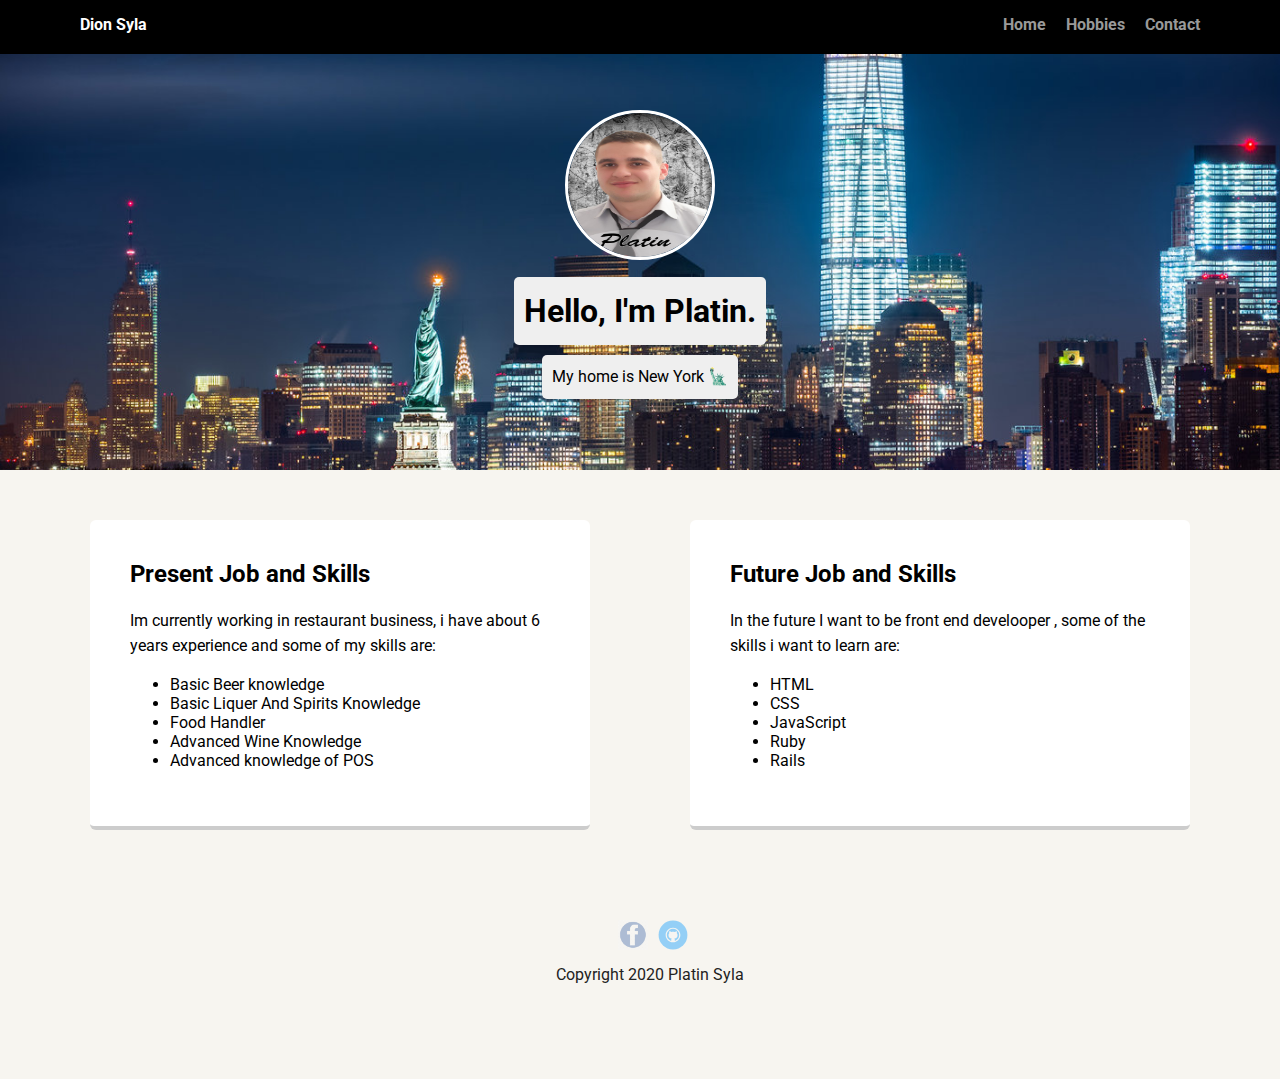
<file: index.html>
<!doctype html>
<html lang="en">
<head>
  <meta charset="utf-8">
  <title>Platin Syla's Profile</title>
  <meta name="viewport" content="width=device-width, initial-scale=1.0">
  <link rel="stylesheet" href="styles.css">
  <link href="https://fonts.googleapis.com/css?family=Muli%7CRoboto:400,300,500,700,900" rel="stylesheet"></head>
  <body>

    <nav class="main-nav">
        <ul class="nav">
          <li class="name">Dion Syla</li>
          <li><a href="index.html">Home</a></li>
          <li><a href="hobies.html">Hobbies</a></li>
		  <li><a href="contact.html">Contact</a></li>
        </ul>
    </nav>

    <header class="index-background">
      <img src="images/Platin.jpg" alt="Drawing of Platin Syla" class="profile-image">
      <h1 class="tag name">Hello, I'm Platin.</h1>
      <p class="tag location">My home is New York &#128509;</p>
    </header>

    <main class="flex">
      <section class="card">
        <h2>Present Job and Skills</h2>
        <p>Im currently working in restaurant business, i have about 6 years experience and some of my skills are:</p>
		 <ul>
          <li>Basic Beer knowledge</li>
          <li>Basic Liquer And Spirits Knowledge</li>
          <li>Food Handler</li>
          <li>Advanced Wine Knowledge</li>
          <li>Advanced knowledge of POS</li>
        </ul>
		</section>

      <section class="card">
        <h2>Future Job and Skills</h2>
        <p>In the future I want to be front end develooper , some of the skills i want to learn are:</p>
        <ul>
          <li>HTML</li>
          <li>CSS</li>
          <li>JavaScript</li>
          <li>Ruby</li>
          <li>Rails</li>
        </ul>
      </section>

    </main>
    <footer>
      <ul>
        <li><a href="https://www.facebook.com/platin.syla" class="social facebook" target="_blank" >facebook</a></li>
        <li><a href="https://github.com/platinyy" class="social github" target="_blank">Github</a></li>
      </ul>
      <p class="copyright">Copyright 2020 Platin Syla</p>
    </footer>
  </body>
  </html>
</file>
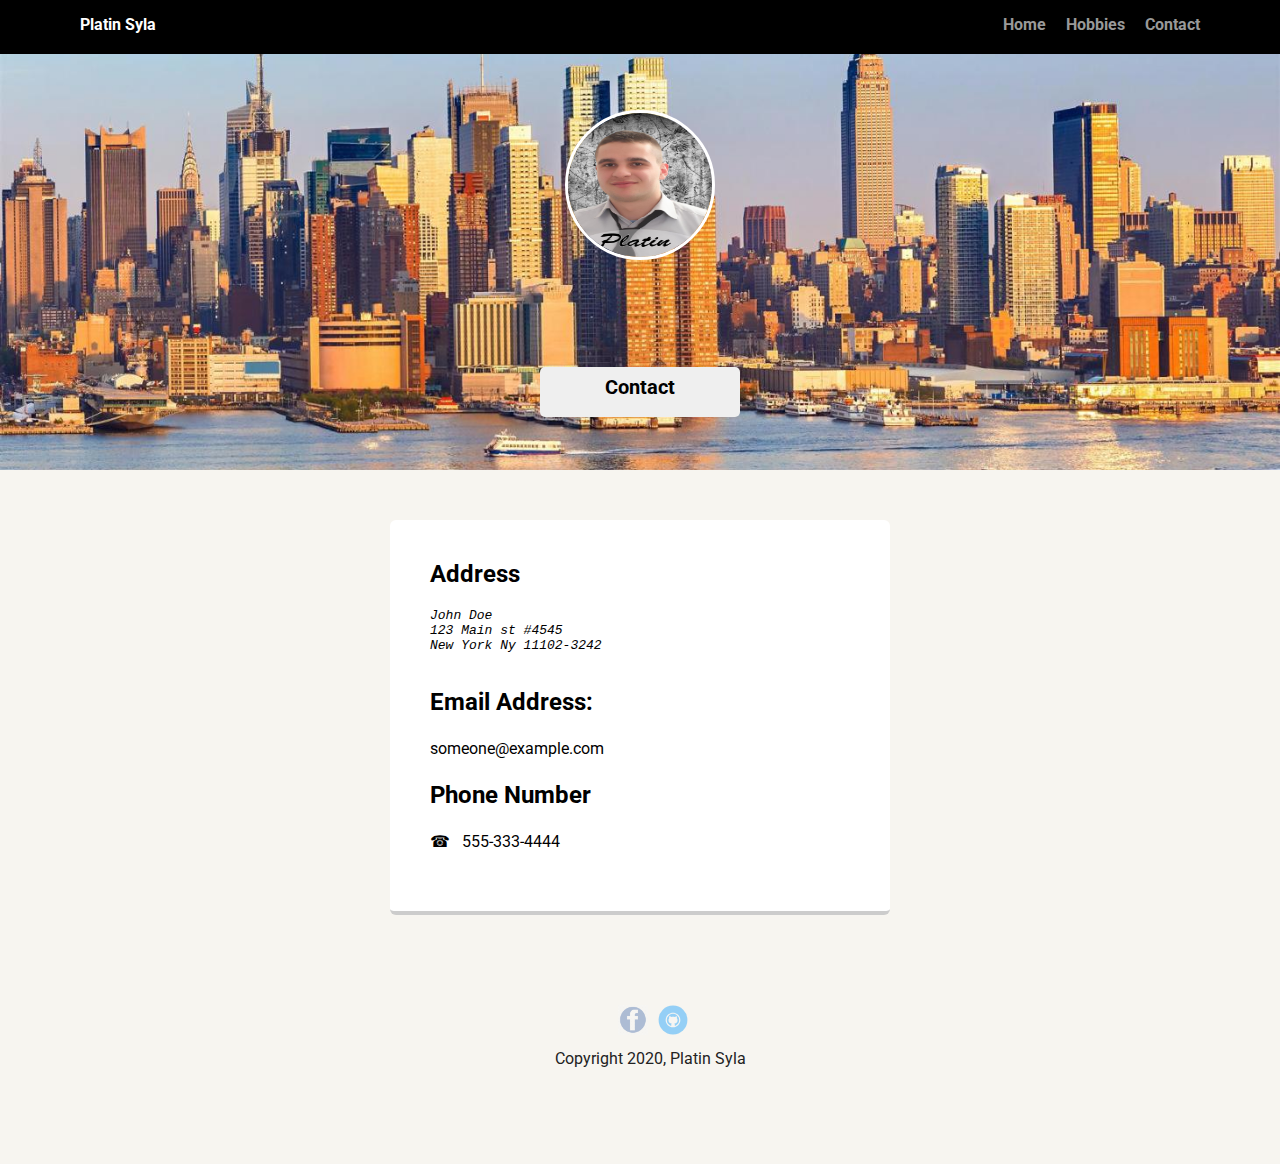
<file: contact.html>
<!doctype html>
<html lang="en">
<head>
  <meta charset="utf-8">
  <title>Platin Syla's Profile</title>
  <meta name="viewport" content="width=device-width, initial-scale=1.0">
  <link rel="stylesheet" href="styles.css">
  <link href="https://fonts.googleapis.com/css?family=Muli%7CRoboto:400,300,500,700,900" rel="stylesheet"></head>
 

 <body>

    <nav class="main-nav">
        <ul class="nav">
          <li class="name">Platin Syla</li>
          <li><a href="index.html">Home</a></li>
          <li><a href="hobies.html">Hobbies</a></li>
		  <li><a href="contact.html">Contact</a></li>
        </ul>
    </nav>

    <header class="contact-background">
      <img src="images/Platin.jpg" alt="Drawing of Platin Syla" class="profile-image">
      <p class="contactt">Contact</p>
    </header>
	<main class="flex">
 <article class="card">    
        <h2>Address</h2>
		<address>
		<pre>
John Doe
123 Main st #4545
New York Ny 11102-3242
		</pre>
		</address>
		<a href="someone@example.com"><h2>Email Address:</h2><p>someone@example.com</p></a>
		<h2>Phone Number</h2><p>&#9742; &nbsp;  555-333-4444</p>
      </article>
	  </main>
<footer>
      <ul>
        <li><a href="https://www.facebook.com/platin.syla" class="social facebook" target="_blank">facebook</a></li>
        <li><a href="https://github.com/platinyy" class="social github" target="_blank">Github</a></li>
      </ul>
      <p class="copyright">Copyright 2020, Platin Syla</p>
    </footer>
  </body>
  </html>
</file>
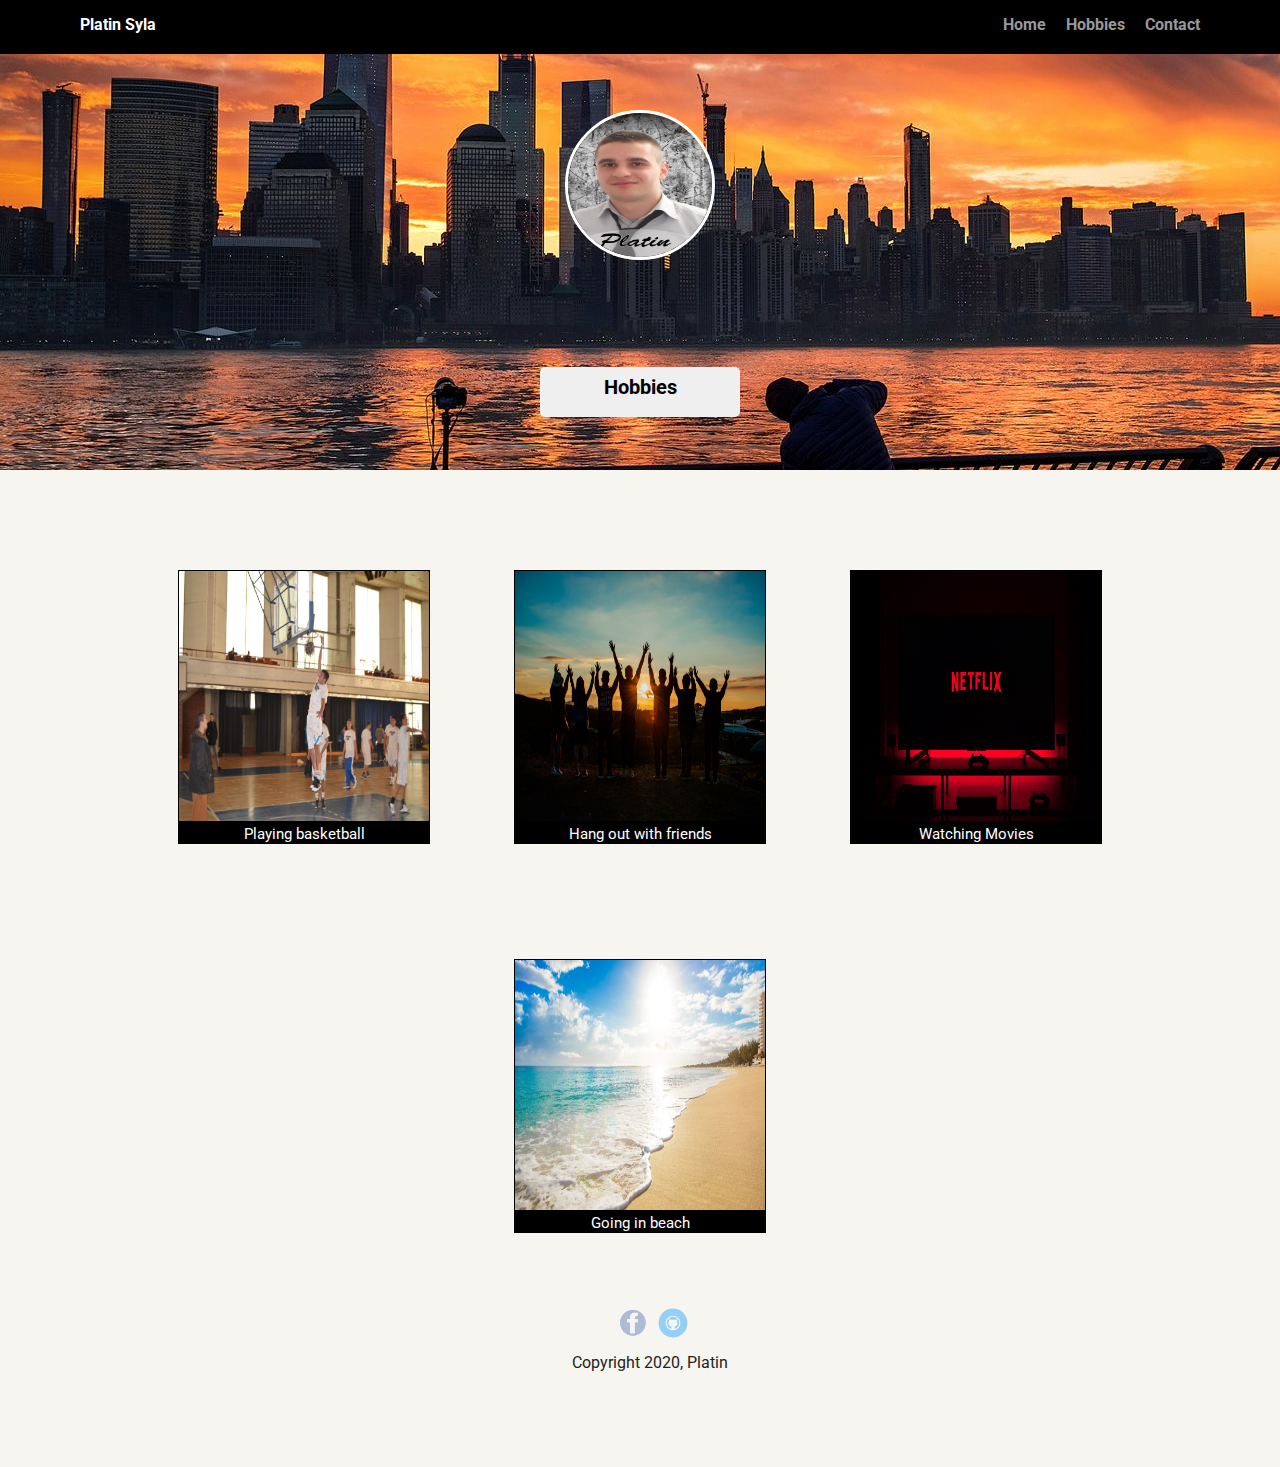
<file: hobies.html>
<!doctype html>
<html lang="en">

<head>
  <meta charset="utf-8">
  <title>Platin Syla's Profile</title>
  <meta name="viewport" content="width=device-width, initial-scale=1.0">
  <link rel="stylesheet" href="styles.css">
  <link href="https://fonts.googleapis.com/css?family=Muli%7CRoboto:400,300,500,700,900" rel="stylesheet">
  </head>
   

  <body>

 
 
    <nav class="main-nav">
        <ul class="nav">
          <li class="name">Platin Syla</li>
          <li><a href="index.html">Home</a></li>
          <li><a href="hobies.html">Hobbies</a></li>
		  <li><a href="contact.html">Contact</a></li>
        </ul>
    </nav>
	 <header class="hobies-background">
      <img src="images/Platin.jpg" alt="Drawing of Platin Syla" class="profile-image">
      <p class="hoby">Hobbies</p> 
    </header>
	
	
<div id="hobbies">
 <figure>
  <img src="images/basketball.jpg" alt="Playing basketball" >
  <figcaption>Playing basketball</figcaption>
  </figure>
  <figure>
  <img src="images/original.jpg" alt="Hanging out with friends">
  <figcaption>Hang out with friends</figcaption>
  </figure>
  <figure>
  <img src="images/netflix.jpg" alt="Watching Movies"  >
  <figcaption>Watching Movies</figcaption>
  </figure>
  <figure>
  <img src="images/beach.jpg" alt="going in beach"  >
  <figcaption>Going in beach</figcaption>
  </figure>
  </div>
<footer>
      <ul>
        <li><a href="https://www.facebook.com/platin.syla" class="social facebook" target="_blank">facebook</a></li>
        <li><a href="https://github.com/platinyy" class="social github" target="_blank">Github</a></li>
      </ul>
      <p class="copyright">Copyright 2020, Platin</p>
    </footer>
	</body>
	</html>
</file>
<file: styles.css>
/* Global Layout Set-up */
* { 
  box-sizing: border-box;
}
  
body {
  margin: 0;
  padding: 0;
  text-align: center;
  font-family: 'Roboto', sans-serif;
  color: #222;
  background: #f7f5f0;
}
/* Link Styles */

a {
  text-decoration: none;
  color: #999;
}
a:hover {
  color: #6f633f;
}


/* Section Styles */

.main-nav {
  width: 100%;
  background: black;
  min-height: 30px;
  padding: 10px;
  position: fixed;
  text-align: center;
}
.nav {
  display: flex;
  justify-content: space-around;
  font-weight: 700;
  list-style-type: none;
  margin: 0 auto;
  padding: 0;
}

.nav .name {
    display: block;
    margin-right: auto;
    color: white;
}
.nav li {
  padding: 5px 10px 10px 10px;
}
.nav a {
  transition: all .5s;
}
.nav a:hover {
  color: white
}
.contact-background{
text-align: center;
  background: url('images/ny.jpg') no-repeat center ;
  background-size:cover;
  overflow: hidden;
  padding-top: 60px;
		
}
.index-background{
  text-align: center;
  background: url('images/12345.jpg') no-repeat center ;
  background-size: cover;
  overflow: hidden;
  padding-top: 60px;
}
.hobies-background{
text-align: center;
  background: url('images/nyc.jpg') no-repeat center ;
  background-size:cover;
  overflow: hidden;
  padding-top: 60px;
	
}
header {
  line-height: 1.5;
}
header .profile-image {
  margin-top: 50px;
  width: 150px;
  height: 150px;
  border-radius: 50%;
  border: 3px solid white;
  transition: all .5s;

}
header .profile-image:hover {
  transform: scale(1.2) rotate(5deg);
   border: 3px solid darkblue;
}
.tag {
  background-color: #efefef;
  color: black;
  padding: 10px;
  border-radius: 5px;
  display: table;
  margin: 10px auto;
} 
.hoby, .contactt{
	background-color: #efefef;
    color: black;
	display:table;
	width:200px;
	height:50px;
	text-align:center;
	font-weight:bold;
	font-size:20px;
	padding-top:5px;
	margin:auto;
	margin-top:100px;
	border-radius:5px;
}  

.card {
  margin: 30px;
  padding: 20px 40px 40px;
  max-width: 500px;
  text-align: left;
  background: #fff;
  border-bottom: 4px solid #ccc;
  border-radius: 6px;
  transition: all .5s;
}
.card:hover {
  border-color: #ff99ff;
}

ul.skills {
  padding: 0;
  text-align: center;
}

.skills li {
  border-radius: 6px;
  display: inline-block;
  background: #ff9904;
  color: white;
  padding: 5px 10px;
  margin: 2px;
}

.skills li:nth-child(odd) {
  background: #0399ff;
}

footer {
  width: 100%;
  min-height: 30px;
  padding: 20px 0 40px 20px;
}

footer .copyright {
  top: -8px;
  font-size: .75em;
}

footer ul {
  list-style-type: none;
  margin: 0;
  padding: 0;
}

footer ul li {
  display: inline-block;
}

a.social {
  display: inline-block;
  text-indent: -9999px;
  margin-left: 5px;
  width: 30px;
  height: 30px;
  background-size: 30px 30px;
  opacity: .4;
  transition: all .5s;
}
a.facebook {
  background-image: url(images/facebook.jpg);
}
a.github {
  background-image: url(images/github.svg);
}
a.social:hover {
  opacity: 1;
  
}
.clearfix {
  clear: both;
}

/* Styles for larger screens */
@media screen and (min-width: 720px) {
  
  .flex {
      display: -ms-flexbox;      /* TWEENER - IE 10 */
      display: flex; 
      max-width: 1200px;
      -ms-flex-pack: distribute;
      justify-content: space-around;
      margin: 0 auto;
  }

  header {
    min-height: 470px;
  }

  .nav {
    max-width: 1200px;
    padding: 0 30px;
  }


  main {
    padding-top: 20px;
    padding-top: 20px;
  }

  main p {
    line-height: 1.6em;
  }

  footer {
    font-size: 1.3em;
    max-width: 1200px;
    margin: 40px auto;
  }
 /*Hobies css style */
  #hobbies {
  
  margin:auto;
  }
  #hobbies figure {
	margin-top:100px;
    display: inline-block;
    text-align: center;
    font-size:15px;
	border:1px solid black;
	background-color:black;
	color:white;
  }
  #hobbies figure:hover{
   transform: scale(1.2);
   border:1px solid red;
	}
   #hobbies figure img{
   width:250px;
   height:250px;
   }
    /*Hobies css style */
   .card{
	   width: 500px; 
	   color: black;
   }
   .card a{
	   color:black;
   }
   

}
</file>
